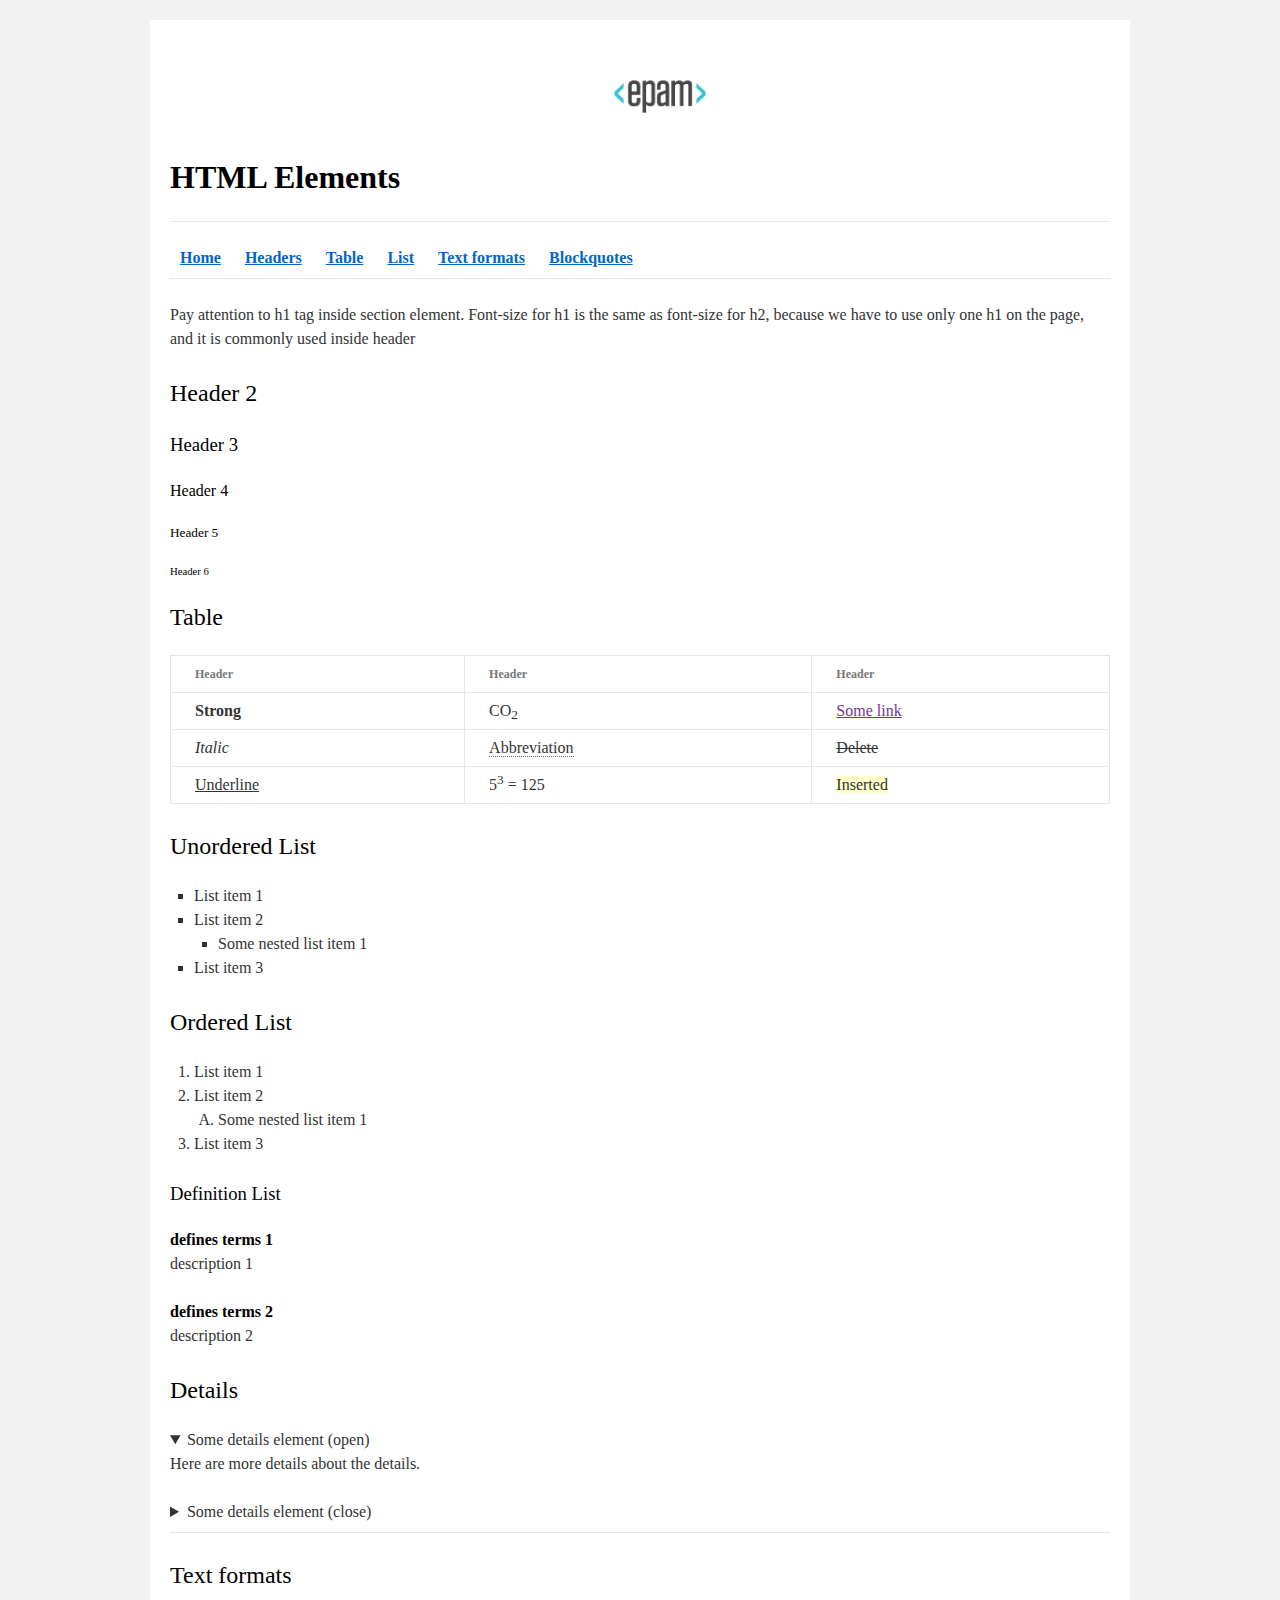
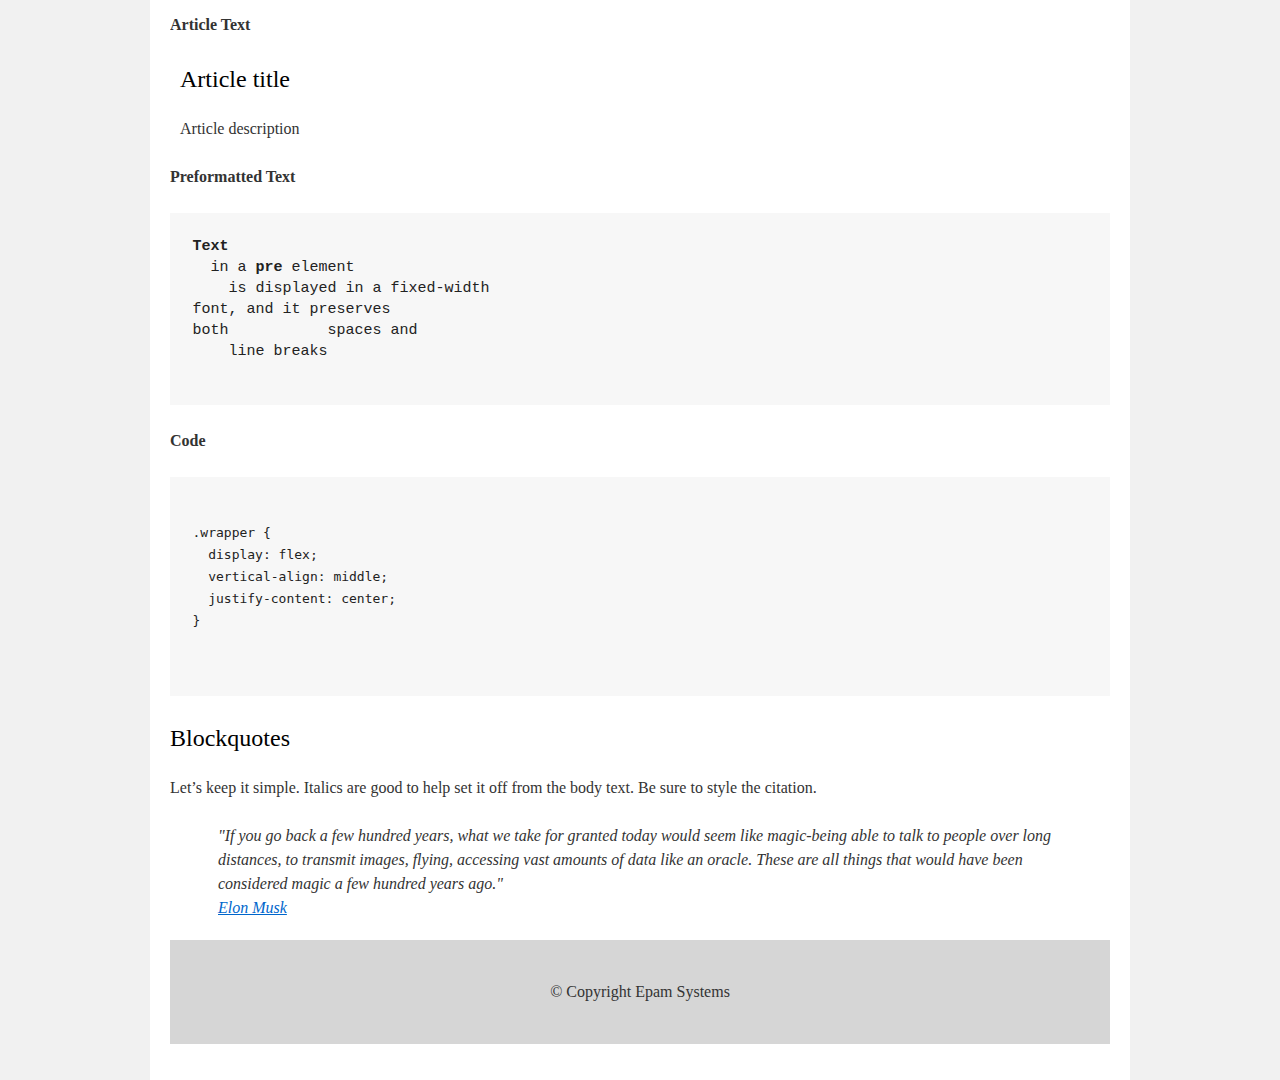
<file: FE_9_1_homework_html-basics/homework/index.html>
<!DOCTYPE html>
<html lang="en">
<head>
    <meta charset="utf-8">
    <title>HTML Basics</title>
    <link rel="stylesheet" href="style.css">
</head>
<body>
<div id="wrapper">
    <div id="main">
        <div id="container">
            <div id="content" role="main">
                <div class="logo"><a href="https://www.training.epam.ua/"><img src="logo.png" alt="logo"></a></div>
                <h1><b>HTML Elements</b></h1>
                <hr>
                <nav class="menu row">
                    <a href="#"><b>Home</b></a>
                    <a href="#"><b>Headers</b></a>
                    <a href="#"><b>Table</b></a>
                    <a href="#"><b>List</b></a>
                    <a href="#"><b>Text formats</b></a>
                    <a href="#"><b>Blockquotes</b></a>
                </nav>
                <hr>
                <p>Pay attention to h1 tag inside section element. Font-size for h1 is the same as font-size for h2,
                    because we have to use only one h1 on the page, and it is commonly used inside header</p>
                <h2>Header 2</h2>
                <h3>Header 3</h3>
                <h4>Header 4</h4>
                <h5>Header 5</h5>
                <h6>Header 6</h6>
                <section class="tables">
                    <h2>Table</h2>
                    <table>
                        <tr>
                            <th>Header</th>
                            <th>Header</th>
                            <th>Header</th>
                        </tr>
                        <tr>
                            <td><strong>Strong</strong></td>
                            <td>CO<sub>2</sub></td>
                            <td><a href="">Some link</a></td>
                        </tr>
                        <tr>
                            <td><i>Italic</i></td>
                            <td><abbr>Abbreviation</abbr></td>
                            <td><s>Delete</s></td>
                        </tr>
                        <tr>
                            <td><u>Underline</u></td>
                            <td>5<sup>3</sup> = 125</td>
                            <td>
                                <ins>Inserted</ins>
                            </td>
                        </tr>
                    </table>
                </section>
                <section class="lists">
                    <h2>Unordered List</h2>

                    <ul>
                        <li>List item 1</li>
                        <li>List item 2
                            <ul>
                                <li>Some nested list item 1</li>
                            </ul>
                        </li>
                        <li>List item 3</li>
                    </ul>


                    <h2>Ordered List</h2>
                    <ol>
                        <li>List item 1</li>
                        <li>List item 2
                            <ol>
                                <li>Some nested list item 1</li>
                            </ol>
                        </li>
                        <li>List item 3</li>
                    </ol>
                    <h3>Definition List</h3>
                    <dl>
                        <dt>defines terms 1</dt>
                        <dd>description 1</dd>
                        <dt>defines terms 2</dt>
                        <dd>description 2</dd>
                    </dl>
                </section>
                <section class="details">
                    <h2>Details</h2>
                    <details open="open">
                        <summary>Some details element (open)</summary>
                        Here are more details about the details.
                    </details>
                    <br>
                    <details>
                        <summary>Some details element (close)</summary>
                        Here are more details about the details.
                    </details>
                    <hr>
                </section>
                <section class="test-formats">
                    <h2>Text formats</h2>
                    <p><b>Article Text</b></p>
                    <article>
                        <header><h2>Article title</h2></header>
                        <p>Article description</p>
                    </article>
                    <p><b>Preformatted Text</b></p>
                    <pre>
<b>Text</b>
  in a <b>pre</b> element
    is displayed in a fixed-width
font, and it preserves
both           spaces and
    line breaks
                </pre>
                    <p><b>Code</b></p>
                    <pre>
                            <code>
.wrapper {
  display: flex;
  vertical-align: middle;
  justify-content: center;
}</code>

                </pre>

                </section>
                <section class="blockquotes">
                    <h2>Blockquotes</h2>
                    <p>Let’s keep it simple. Italics are good to help set it off from the body text. Be sure to style
                        the citation.</p>
                    <blockquote>
                        "If you go back a few hundred years, what we take for granted today would seem like magic-being
                        able to talk to people over long distances, to transmit images, flying, accessing vast amounts
                        of data like an oracle. These are all things that would have been considered magic a few hundred
                        years ago." <br>
                        <a href="#">Elon Musk</a>
                    </blockquote>
                </section>
                <footer>
                    <span>© Copyright Epam Systems</span>
                </footer>
            </div>
        </div>
    </div>
</div>
</body>

</html>
</file>
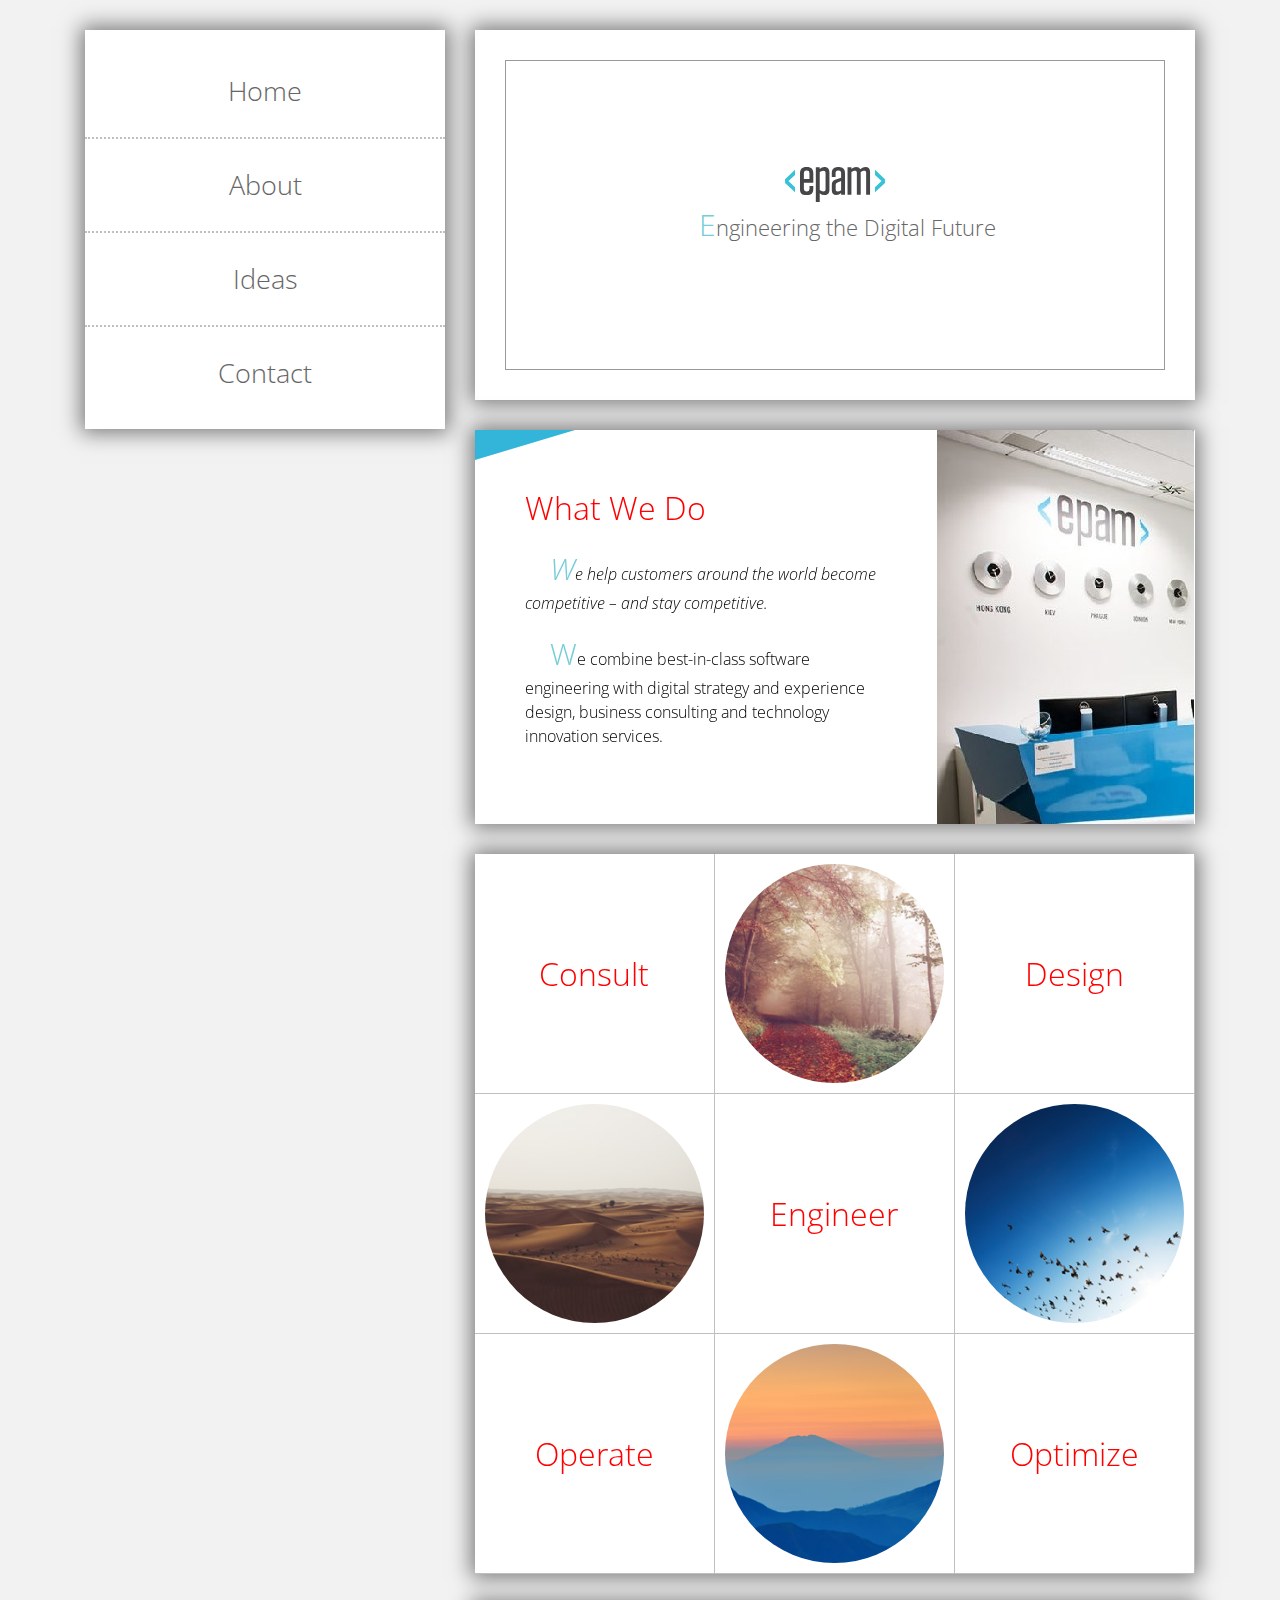
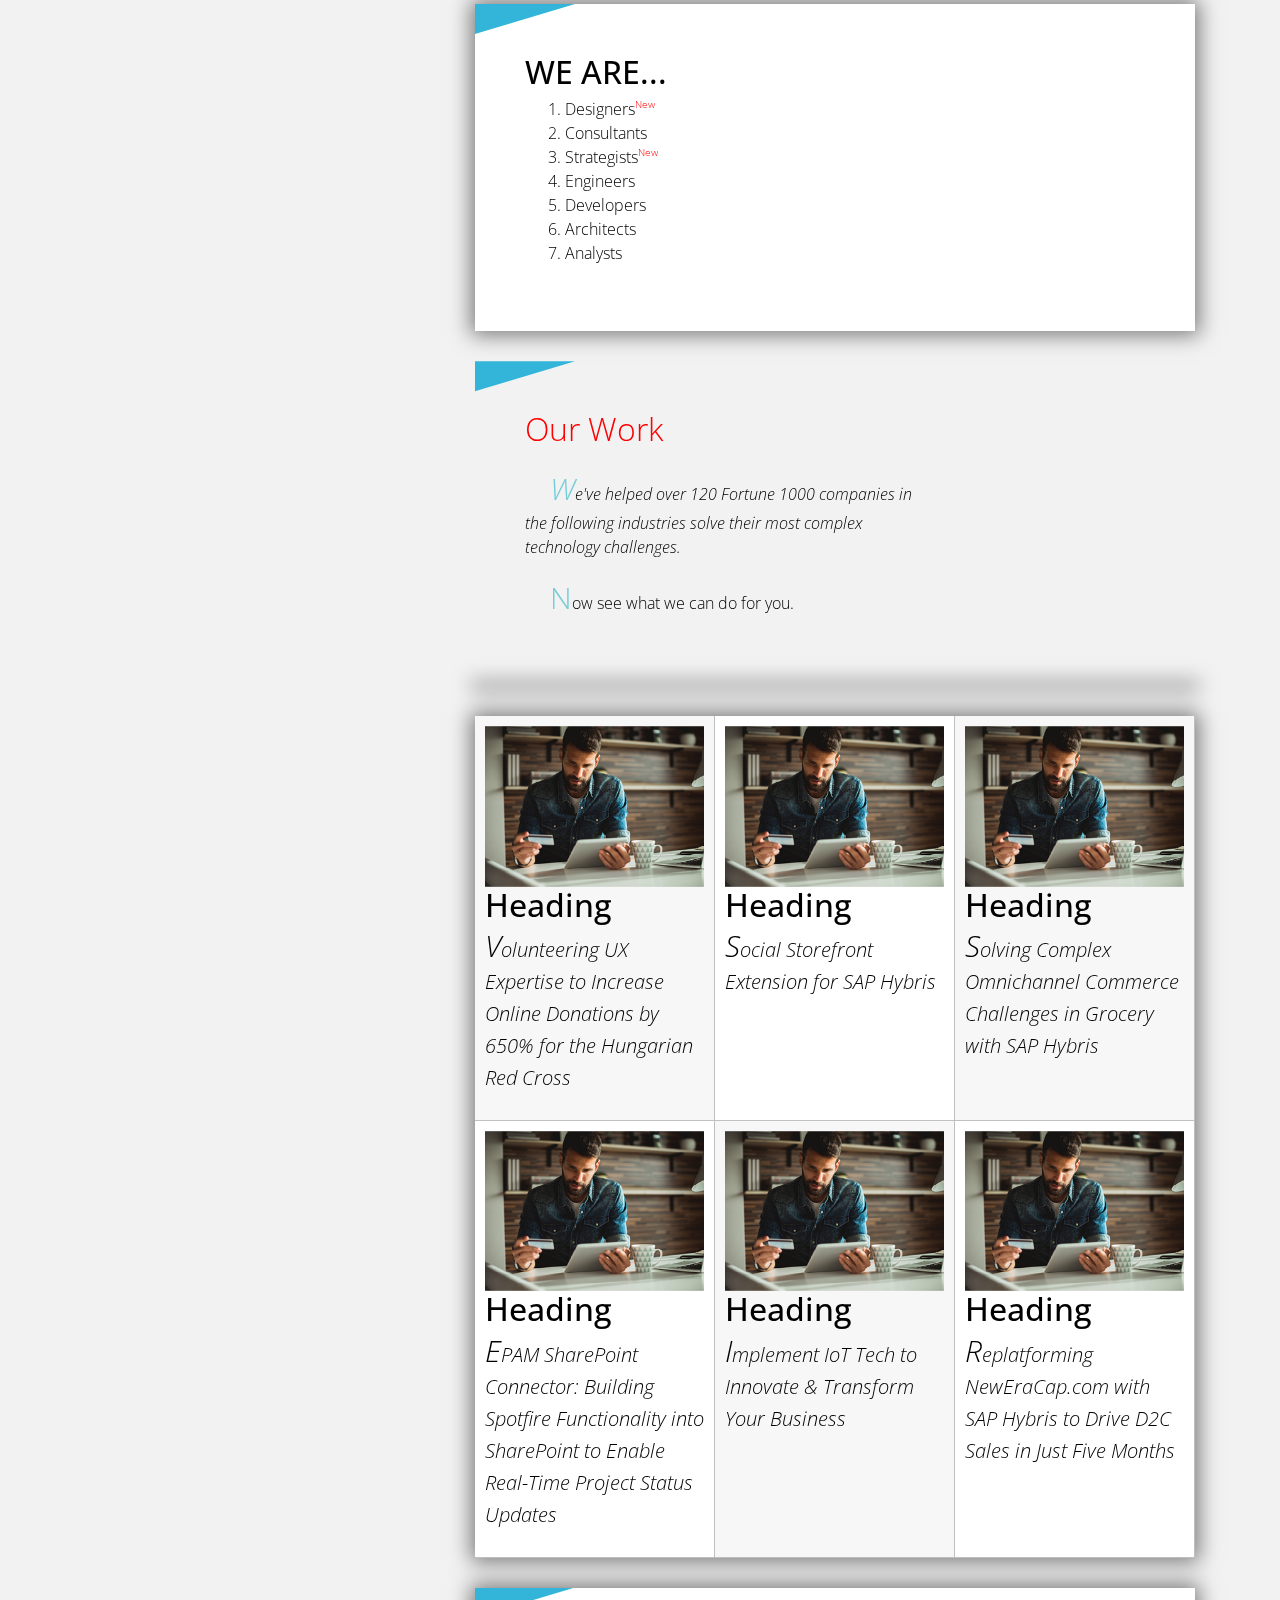
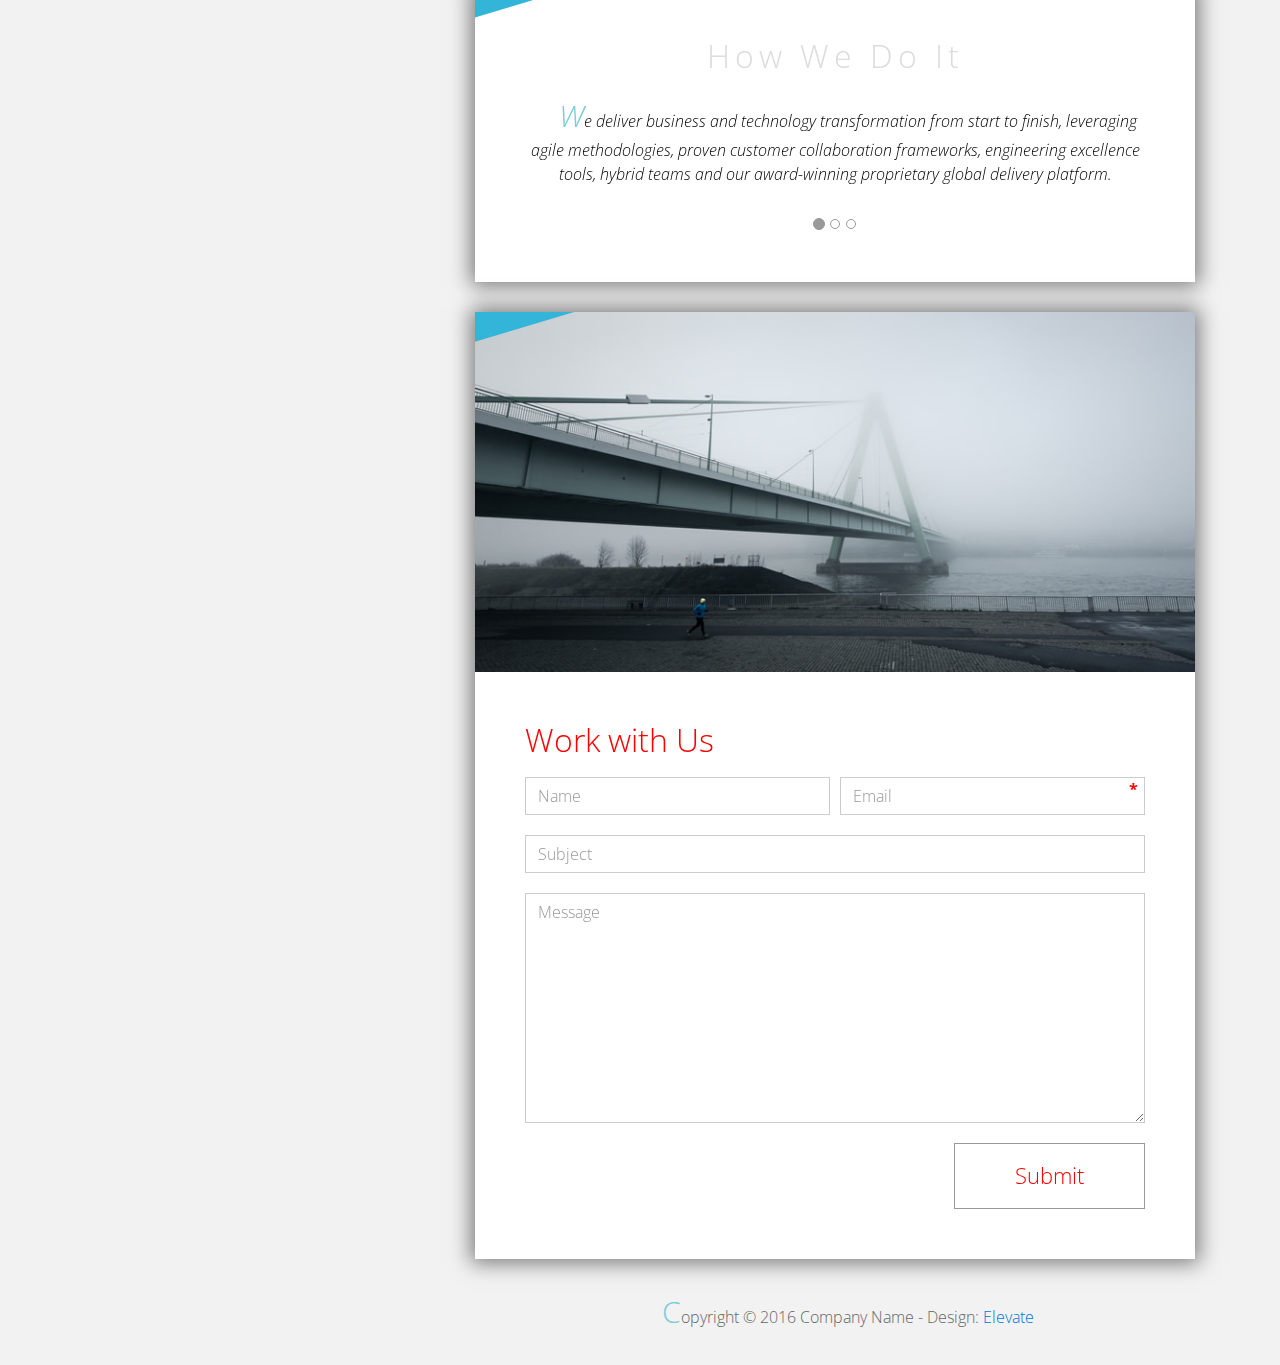
<file: FE_9_2_homework_css-basics/homework/index.html>
<!DOCTYPE html>
<html lang="en">
<head>
  <meta charset="utf-8">
  <meta http-equiv="X-UA-Compatible" content="IE=edge">
  <meta name="viewport" content="width=device-width, initial-scale=1">

  <title>CSS Basic HW</title>
  <!-- load stylesheets -->
  <link rel="stylesheet" href="http://fonts.googleapis.com/css?family=Open+Sans:300,400">
  <!-- Google web font "Open Sans" -->
  <link rel="stylesheet" href="css/bootstrap.min.css">
  <!-- Bootstrap style -->
  <link rel="stylesheet" href="css/general.css">
  <link rel="stylesheet" href="css/style.css">
  <!-- Templatemo style -->
</head>

<body>
<div class="container">

  <div class="tm-sidebar">
    <nav class="tm-main-nav">
      <ul>
        <li class="tm-nav-item"><a href="#home" class="tm-nav-item-link">Home</a></li>
        <li class="tm-nav-item"><a href="#about" class="tm-nav-item-link">About</a></li>
        <li class="tm-nav-item"><a href="#ideas" class="tm-nav-item-link">Ideas</a></li>
        <li class="tm-nav-item"><a href="#contact" class="tm-nav-item-link">Contact</a></li>
      </ul>
    </nav>
  </div>

  <div class="tm-main-content">

    <div id="home" class="tm-content-box margin-b-10">
      <div class="tm-banner">
        <div class="tm-banner-inner">
          <img src="img/EPAM_logo.svg" width="100" alt="">
          <p class="tm-banner-text">Engineering the Digital Future</p>
        </div>
      </div>
    </div>

    <section>
      <div class="tm-content-box flex-2-col">

        <div class="pad flex-item tm-team-description-container">
          <h2 class="tm-section-title">What We Do</h2>
          <p class="tm-section-description">We help customers around the world become competitive – and stay competitive.</p>
          <p class="tm-section-description"> We combine best-in-class software engineering with digital strategy and experience design, business consulting and technology innovation services.</p>
        </div>
        <div class="flex-item">
          <img src="img/image.jpg" alt="">
        </div>
        

      </div>
      <div id="about" class="tm-content-box">

        <ul class="boxes gallery-container">
          <li class="box box-bg">
            <h2 class="tm-section-title tm-section-title-box tm-box-bg-title">Consult</h2>
          </li>
          <li class="box">
            <a href="img/idea-large-01.jpg"><img src="img/idea-01.jpg" alt="Image"
                                                 class="img-fluid thumbnail"></a>
          </li>
          <li class="box box-bg">
            <h2 class="tm-section-title tm-section-title-box tm-box-bg-title">Design</h2>
          </li>
          <li class="box">
            <a href="img/idea-large-02.jpg"><img src="img/idea-02.jpg" alt="Image"
                                                 class="img-fluid thumbnail"></a>
          </li>
          <li class="box box-bg">
            <h2 class="tm-section-title tm-section-title-box tm-box-bg-title">Engineer</h2>
          </li>
          <li class="box">
            <a href="img/idea-large-03.jpg"><img src="img/idea-03.jpg" alt="Image"
                                                 class="img-fluid thumbnail"></a>
          </li>
          <li class="box box-bg">
            <h2 class="tm-section-title tm-section-title-box tm-box-bg-title">Operate</h2>
          </li>
          <li class="box">
            <a href="img/idea-large-04.jpg"><img src="img/idea-04.jpg" alt="Image"
                                                 class="img-fluid thumbnail"></a>
          </li>
          <li class="box box-bg">
            <h2 class="tm-section-title tm-section-title-box tm-box-bg-title">Optimize</h2>
          </li>
        </ul>

      </div>

    </section>

    <!-- slider -->
    <section class="heading tm-content-box">
      <div class="pad">
        <h2> WE ARE...</h2>
        <ol>
          <li><a href="index.html" class="text">Designers</a></li>
          <li><a href="index.html">Consultants</a></li>
          <li><a href="#" class="text">Strategists</a></li>
          <li><a href="#">Engineers</a></li>
          <li><a href="#">Developers</a></li>
          <li><a href="#">Architects</a></li>
          <li><a href="#">Analysts</a></li>
        </ol>
      </div>
    </section>

    <section class="blocks">
       <div class="pad flex-item tm-team-description-container">
          <h2 class="tm-section-title">Our Work</h2>
          <p class="tm-section-description">We've helped over 120 Fortune 1000 companies in the following industries solve their most complex technology challenges. </p>
          <p class="tm-section-description"> Now see what we can do for you.</p>
        </div>
      <div class="tm-content-box flex-2-col">
      </div>
      <div  class="tm-content-box">
        <ul class="boxes gallery-container">
          <li class="box">
            <img src="img/image-1.jpg" alt="Image" class="img-fluid">
            <div>
              <h2>Heading</h2>
              <p>Volunteering UX Expertise to Increase Online Donations by 650% for the Hungarian Red Cross</p>
            </div>
          </li>
          <li class="box">
            <img src="img/image-1.jpg" alt="Image" class="img-fluid">
            <div>
              <h2>Heading</h2>
              <p>Social Storefront Extension for SAP Hybris</p>
            </div>
          </li>
          <li class="box">
            <img src="img/image-1.jpg" alt="Image" class="img-fluid">
            <div>
              <h2>Heading</h2>
              <p>Solving Complex Omnichannel Commerce Challenges in Grocery with SAP Hybris</p>
            </div>
          </li>
          <li class="box">
            <img src="img/image-1.jpg" alt="Image" class="img-fluid">
            <div>
              <h2>Heading</h2>
              <p>EPAM SharePoint Connector: Building Spotfire Functionality into SharePoint to Enable Real-Time Project Status Updates</p>
            </div>
          </li>
          <li class="box">
            <img src="img/image-1.jpg" alt="Image" class="img-fluid">
            <div>
              <h2>Heading</h2>
              <p>Implement IoT Tech to Innovate &amp; Transform Your Business</p>
            </div>
          </li>
          <li class="box">
            <img src="img/image-1.jpg" alt="Image" class="img-fluid">
            <div>
              <h2>Heading</h2>
              <p>Replatforming NewEraCap.com with SAP Hybris to Drive D2C Sales in Just Five Months</p>
            </div>
          </li>
        </ul>

      </div>
    </section>

    <section id="ideas">
      <div id="tmCarousel" class="carousel slide tm-content-box" data-ride="carousel">

        <ol class="carousel-indicators">
          <li data-target="#tmCarousel" data-slide-to="0" class="active"></li>
          <li data-target="#tmCarousel" data-slide-to="1" class=""></li>
          <li data-target="#tmCarousel" data-slide-to="2" class=""></li>
        </ol>

        <div class="carousel-inner" role="listbox">

          <div class="carousel-item active">
            <div class="carousel-content">
              <div class="flex-item">
                <h2 class="tm-section-title">How We Do It</h2>
                <p class="tm-section-description carousel-description">We deliver business and technology transformation from start to finish, leveraging agile methodologies, proven customer collaboration frameworks, engineering excellence tools, hybrid teams and our award-winning proprietary global delivery platform.</p>
              </div>
            </div>
          </div>

          <div class="carousel-item">
            <div class="carousel-content">
              <div class="flex-item">
                <h2 class="tm-section-title">Our Clients</h2>
                <p class="tm-section-description carousel-description">Lorem ipsum dolor sit amet,
                  consectetur adipiscing elit. Quisque vel nisi pharetra nibh varius pharetra ac
                  sagittis nisi. Etiam pharetra vestibulum hendrerit. Pellentesque interdum metus
                  sed massa rutrum.</p>
              </div>
            </div>
          </div>

          <div class="carousel-item">
            <div class="carousel-content">
              <div class="flex-item">
                <h2 class="tm-section-title">Our Projects</h2>
                <p class="tm-section-description carousel-description">Donec ex libero, fringilla
                  vitae purus sit amet, rhoncus pharetra lorem. Pellentesque id sem id lacus
                  ultricies vehicula. Aliquam rutrum mi non. Pellentesque interdum metus sed massa
                  rutrum.</p>
              </div>
            </div>
          </div>

        </div>

      </div>
    </section>

    <section class="tm-content-box">
      <img src="img/contact.jpg" alt="Contact image" class="img-fluid">

      <div id="contact" class="pad">
        <h2 class="tm-section-title">Work with Us</h2>
        <form action="#contact" method="get" class="contact-form">

          <div class="form-group col-xs-12 col-sm-12 col-md-6 col-lg-6 form-group-2-col-left">
            <input type="text" id="contact_name" name="contact_name" class="form-control"
                   placeholder="Name" required/>
          </div>
          <div class="form-group col-xs-12 col-sm-12 col-md-6 col-lg-6 form-group-2-col-right mandatory-field">
            <input type="email" id="contact_email" name="contact_email" class="form-control"
                   placeholder="Email" required/>
          </div>
          <div class="form-group">
            <input type="text" id="contact_subject" name="contact_subject" class="form-control"
                   placeholder="Subject" required/>
          </div>
          <div class="form-group">
            <textarea id="contact_message" name="contact_message" class="form-control" rows="9"
                      placeholder="Message" required></textarea>
          </div>

          <button type="submit" class="btn btn-primary submit-btn">Submit</button>

        </form>
      </div>
    </section>

    <footer class="tm-footer">
      <p class="text-xs-center">Copyright &copy; 2016 Company Name

        - Design: <a rel="nofollow" href="http://www.templatemo.com/tm-481-elevate"
                     target="_parent">Elevate</a></p>
    </footer>

  </div>

</div>

</body>
</html>
</file>
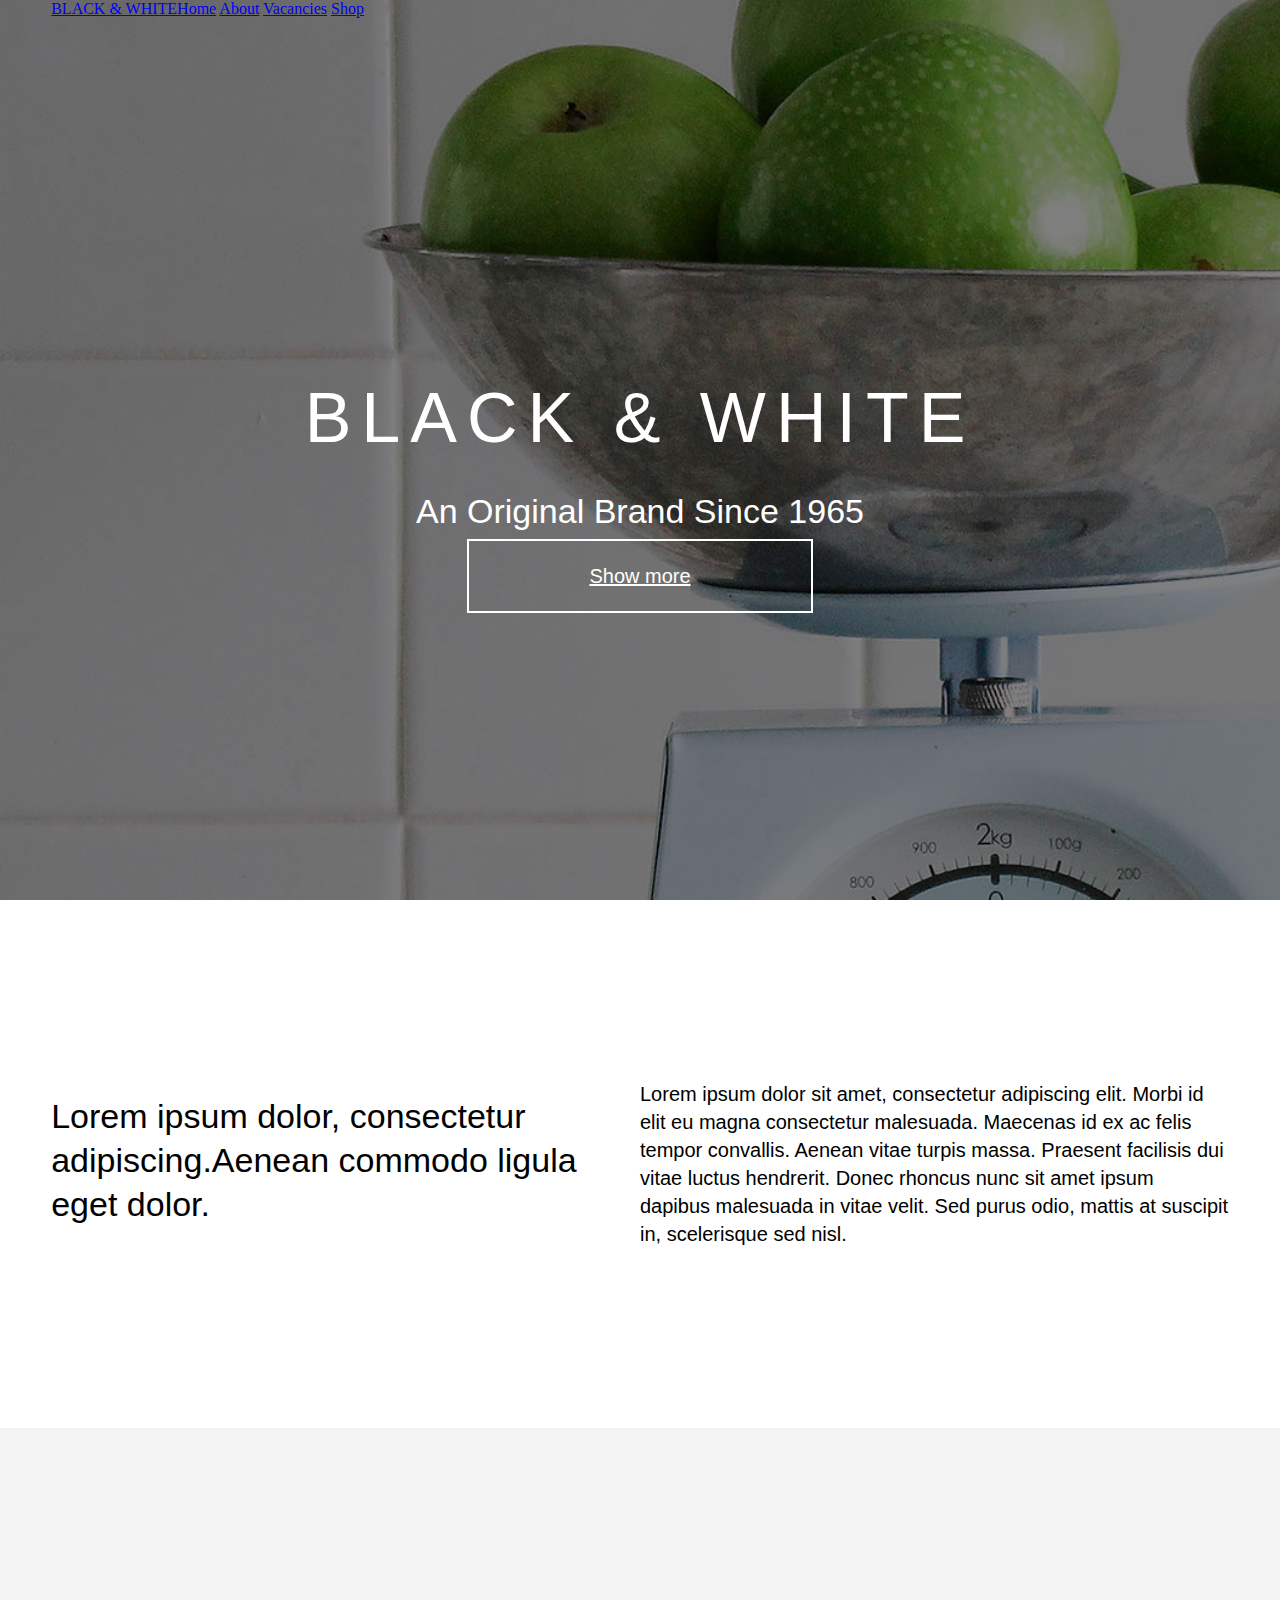
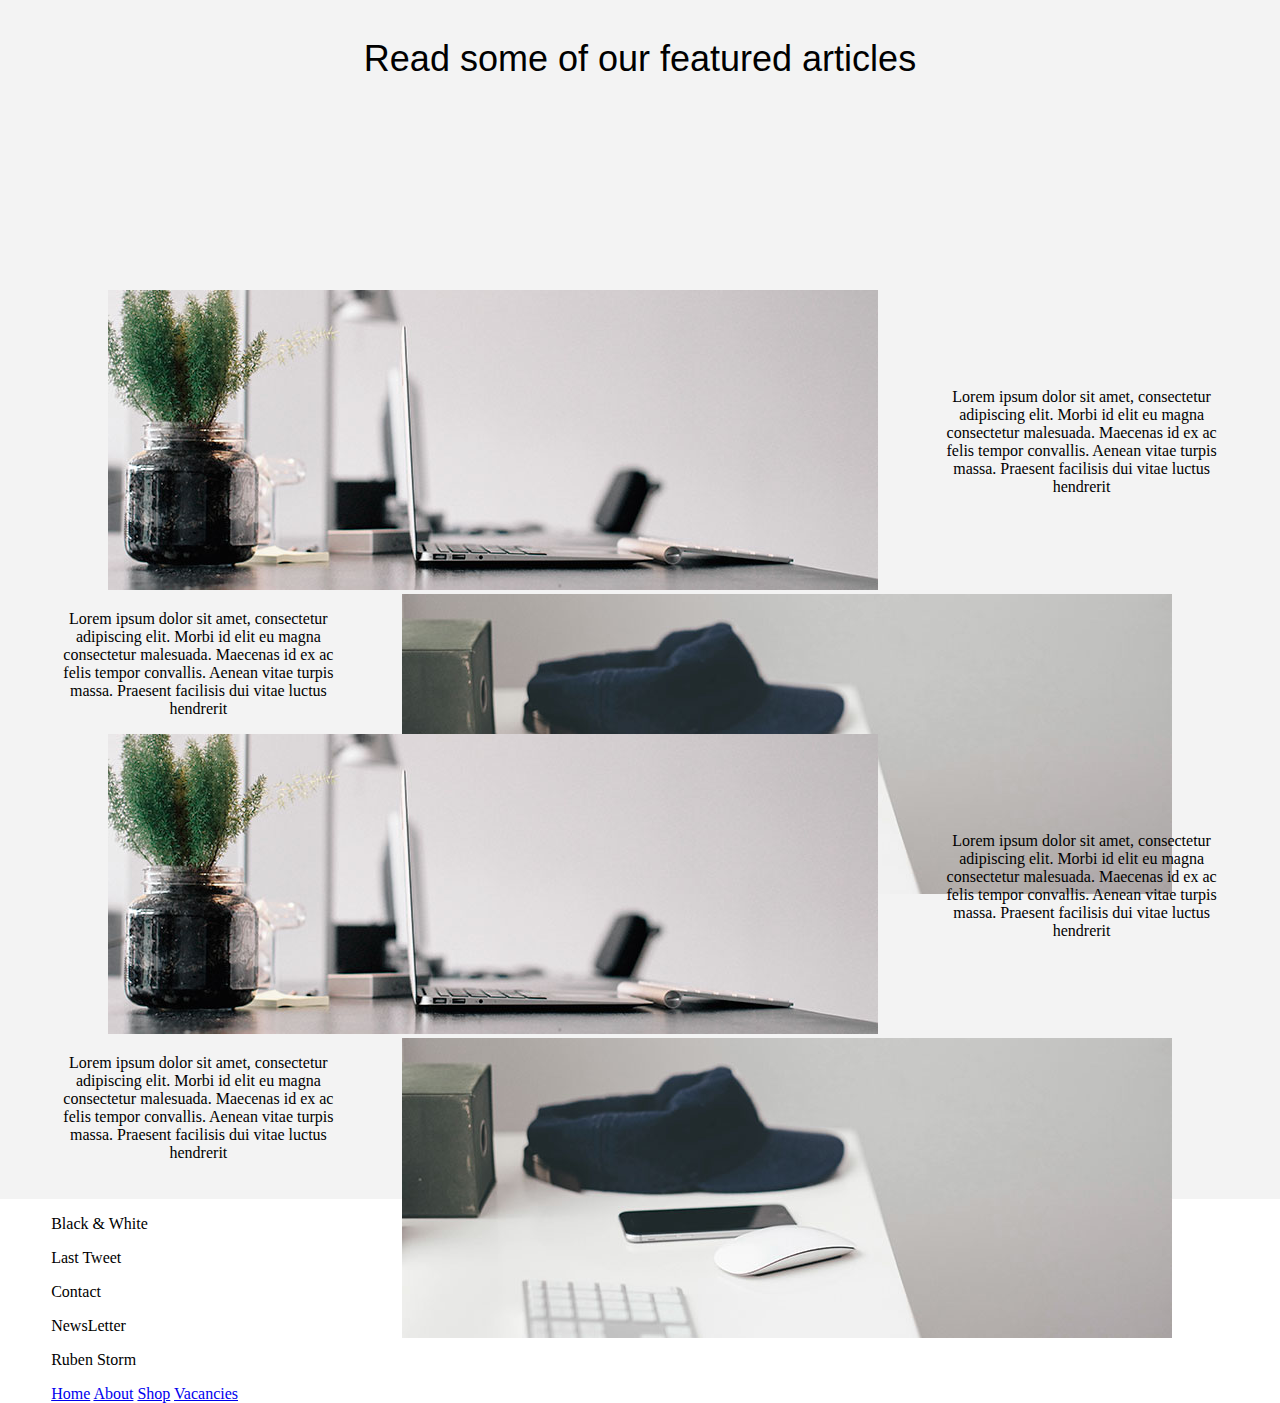
<file: FE_9_4_homework_css-layouts/homework/index.html>
<!DOCTYPE html>
<html lang="en">
<head>
    <meta charset="UTF-8">
    <meta name="viewport" content="width=device-width, initial-scale=1.0">
    <meta http-equiv="X-UA-Compatible" content="ie=edge">
    <title>CSS Layouts</title>
    <link rel="stylesheet" type="text/css" href="css/style.css">
</head>
<body>
<section class="main-photo-block">
    <div class="container">
        <header>
            <div class="logo">
                <a role="button" href="#" target="_self">Black & White</a>
            </div>
            <nav>
                <a role="button" href="#" target="_self">Home</a>
                <a role="button" href="#" target="_self">About</a>
                <a role="button" href="#" target="_self">Vacancies</a>
                <a role="button" href="#" target="_self">Shop</a>
            </nav>
        </header>
        <div class="main-short-info">
            <h1>Black & White</h1>
            <p CLASS="short-descr">An Original Brand Since 1965</p>
            <a href="#" class="more-btn">Show more</a>
        </div>
    </div>
</section>
<section class="info">
    <div class="container some-info">
        <div class="">
            <p class="some-descr">Lorem ipsum dolor, consectetur adipiscing.Aenean commodo ligula eget dolor.</p>
        </div>
        <div>
            <p class="some-little-descr">Lorem ipsum dolor sit amet, consectetur adipiscing elit. Morbi id elit eu magna consectetur malesuada.
                Maecenas id ex ac felis tempor convallis. Aenean vitae turpis massa. Praesent facilisis dui vitae luctus
                hendrerit. Donec rhoncus nunc sit amet ipsum dapibus malesuada in vitae velit. Sed purus odio, mattis at
                suscipit in, scelerisque sed nisl.</p>
        </div>
    </div>
</section>
<section class="articles">
    <div class="container">
        <h3>Read some of our featured articles</h3>
        <div class="row single-article">
            <div class="article-photo">
                <img src="img/sample.jpg">
            </div>
            <div class="article-text">
                <p>Lorem ipsum dolor sit amet, consectetur adipiscing elit. Morbi id elit eu magna consectetur
                    malesuada.
                    Maecenas id ex ac felis tempor convallis. Aenean vitae turpis massa. Praesent facilisis dui vitae
                    luctus
                    hendrerit
                </p>
            </div>
        </div>
        <div class="row single-article">
            <div class="article-photo">
                <img src="img/sample3.jpg">
            </div>
            <div class="article-text">
                <p>Lorem ipsum dolor sit amet, consectetur adipiscing elit. Morbi id elit eu magna consectetur
                    malesuada.
                    Maecenas id ex ac felis tempor convallis. Aenean vitae turpis massa. Praesent facilisis dui vitae
                    luctus
                    hendrerit
                </p>
            </div>
        </div>
        <div class="row single-article">
            <div class="article-photo">
                <img src="img/sample.jpg">
            </div>
            <div class="article-text">
                <p>Lorem ipsum dolor sit amet, consectetur adipiscing elit. Morbi id elit eu magna consectetur
                    malesuada.
                    Maecenas id ex ac felis tempor convallis. Aenean vitae turpis massa. Praesent facilisis dui vitae
                    luctus
                    hendrerit
                </p>
            </div>
        </div>
        <div class="row single-article">
            <div class="article-photo">
                <img src="img/sample3.jpg">
            </div>
            <div class="article-text">
                <p>Lorem ipsum dolor sit amet, consectetur adipiscing elit. Morbi id elit eu magna consectetur
                    malesuada.
                    Maecenas id ex ac felis tempor convallis. Aenean vitae turpis massa. Praesent facilisis dui vitae
                    luctus
                    hendrerit
                </p>
            </div>
        </div>
        <form class="subscribe">
            <span>Subscribe to our newsletter</span>
            <input type="email" placeholder="Enter your e-mail address">
            <button type="submit">Subscribe</button>
        </form>
    </div>
</section>
<footer>
    <div class="container">
        <div class="top-footer">
            <div class="footer-block">
                <p class="footer-tittle">Black & White</p>
                <p class="footer-descr"></p>
            </div>
            <div class="footer-block">
                <p class="footer-tittle">Last Tweet</p>
                <p class="footer-descr"></p>
            </div>
            <div class="footer-block">
                <p class="footer-tittle">Contact</p>
                <p class="footer-descr"></p>
            </div>
            <div class="footer-block">
                <p class="footer-tittle">NewsLetter</p>
                <p class="footer-descr"></p>
            </div>


        </div>
        <div class="bottom-footer">
            <div class="right-block">
                <p>Ruben Storm</p>
            </div>
            <div class="left-block">
                <a href="#">Home</a>
                <a href="#">About</a>
                <a href="#">Shop</a>
                <a href="#">Vacancies</a>
            </div>
        </div>
    </div>
</footer>
</body>
</html>
</file>
<file: FE_9_1_homework_html-basics/homework/style.css>
html, body, div, span, applet, object, iframe,
h1, h2, h3, h4, h5, h6, p, blockquote, pre,
a, abbr, acronym, address, big, cite, code,
del, dfn, em, font, img, ins, kbd, q, s, samp,
small, strike, strong, sub, sup, tt, var,
b, u, i, center,
dl, dt, dd, ol, ul, li,
fieldset, form, label, legend,
table, caption, tbody, tfoot, thead, tr, th, td {
    background: transparent;
    border: 0;
    margin: 0;
    padding: 0;
    vertical-align: baseline;
}

body {
    line-height: 1;
}

h1, h2, h3, h4, h5, h6 {
    clear: both;
    font-weight: normal;
}

ol, ul {
    list-style: none;
}

blockquote {
    quotes: none;
}

blockquote:before, blockquote:after {
    content: '';
    content: none;
}

del {
    text-decoration: line-through;
}

table {
    border-collapse: collapse;
    border-spacing: 0;
}

a img {
    border: none;
}

#container {
    float: left;
    margin: 0 -240px 0 0;
    width: 100%;
}

#primary,
#secondary {
    float: right;
    overflow: hidden;
    width: 220px;
}

#secondary {
    clear: right;
}

#footer {
    clear: both;
    width: 100%;
}

.one-column #content {
    margin: 0 auto;
    width: 640px;
}

.single-attachment #content {
    margin: 0 auto;
    width: 900px;
}

body,
input,
textarea,
.page-title span,
.pingback a.url {
    font-family: Georgia, "Bitstream Charter", serif;
}

h3#comments-title,
h3#reply-title,
#access .menu,
#access div.menu ul,
#cancel-comment-reply-link,
.form-allowed-tags,
#site-info,
#site-title,
#wp-calendar,
.comment-meta,
.comment-body tr th,
.comment-body thead th,
.entry-content label,
.entry-content tr th,
.entry-content thead th,
.entry-meta,
.entry-title,
.entry-utility,
#respond label,
.navigation,
.page-title,
.pingback p,
.reply,
.widget-title,
.wp-caption-text {
    font-family: "Helvetica Neue", Arial, Helvetica, "Nimbus Sans L", sans-serif;
}

input[type="submit"] {
    font-family: "Helvetica Neue", Arial, Helvetica, "Nimbus Sans L", sans-serif;
}

pre {
    font-family: "Courier 10 Pitch", Courier, monospace;
}

code {
    font-family: Monaco, Consolas, "Andale Mono", "DejaVu Sans Mono", monospace;
}

#access .menu-header,
div.menu,
#colophon,
#branding,
#main,
#wrapper {
    margin: 0 auto;
    width: 940px;
}

#wrapper {
    background: #fff;
    margin-top: 20px;
    padding: 0 20px;
}

#footer-widget-area {
    overflow: hidden;
}

#footer-widget-area .widget-area {
    float: left;
    margin-right: 20px;
    width: 220px;
}

#footer-widget-area #fourth {
    margin-right: 0;
}

#site-info {
    float: left;
    font-size: 14px;
    font-weight: bold;
    width: 700px;
}

#site-generator {
    float: right;
    width: 220px;
}

body {
    background: #f1f1f1;
}

body,
input,
textarea {
    color: #666;
    font-size: 12px;
    line-height: 18px;
}

hr {
    background-color: #e7e7e7;
    border: 0;
    clear: both;
    height: 1px;
    margin-bottom: 18px;
}

p {
    margin-bottom: 18px;
}

ul {
    list-style: square;
    margin: 0 0 18px 1.5em;
}

ol {
    list-style: decimal;
    margin: 0 0 18px 1.5em;
}

ol ol {
    list-style: upper-alpha;
}

ol ol ol {
    list-style: lower-roman;
}

ol ol ol ol {
    list-style: lower-alpha;
}

ul ul,
ol ol,
ul ol,
ol ul {
    margin-bottom: 0;
}

dl {
    margin: 0 0 24px 0;
}

dt {
    font-weight: bold;
}

dd {
    margin-bottom: 18px;
}

strong {
    font-weight: bold;
}

cite,
em,
i {
    font-style: italic;
}

big {
    font-size: 131.25%;
}

ins {
    background: #ffc;
    text-decoration: none;
}

blockquote {
    font-style: italic;
    padding: 0 3em;
}

blockquote cite,
blockquote em,
blockquote i {
    font-style: normal;
}

pre {
    background: #f7f7f7;
    color: #222;
    line-height: 18px;
    margin-bottom: 18px;
    overflow: auto;
    padding: 1.5em;
}

abbr,
acronym {
    border-bottom: 1px dotted #666;
    cursor: help;
}

sup,
sub {
    height: 0;
    line-height: 1;
    position: relative;
    vertical-align: baseline;
}

sup {
    bottom: 1ex;
}

sub {
    top: .5ex;
}

small {
    font-size: smaller;
}

input[type="text"],
input[type="password"],
input[type="email"],
input[type="url"],
input[type="number"],
textarea {
    background: #f9f9f9;
    border: 1px solid #ccc;
    box-shadow: inset 1px 1px 1px rgba(0, 0, 0, 0.1);
    -moz-box-shadow: inset 1px 1px 1px rgba(0, 0, 0, 0.1);
    -webkit-box-shadow: inset 1px 1px 1px rgba(0, 0, 0, 0.1);
    padding: 2px;
}

a:link {
    color: #0066cc;
}

a:visited {
    color: #743399;
}

a:active,
a:hover {
    color: #ff4b33;
}

.screen-reader-text {
    clip: rect(1px, 1px, 1px, 1px);
    overflow: hidden;
    position: absolute !important;
    height: 1px;
    width: 1px;
}

#header {
    padding: 30px 0 0 0;
}

#site-title {
    float: left;
    font-size: 30px;
    line-height: 36px;
    margin: 0 0 18px 0;
    width: 700px;
}

#site-title a {
    color: #000;
    font-weight: bold;
    text-decoration: none;
}

#site-description {
    color: #000;
    clear: right;
    float: right;
    font-style: italic;
    margin: 15px 0 18px 0;
    opacity: .65;
    width: 220px;
}

#branding img {
    border-top: 4px solid #000;
    border-bottom: 1px solid #000;
    display: block;
    float: left;
}

#access {
    background: #000;
    display: block;
    float: left;
    margin: 0 auto;
    width: 940px;
}

#access .menu-header,
div.menu {
    font-size: 13px;
    margin-left: 12px;
    width: 928px;
}

#access .menu-header ul,
div.menu ul {
    list-style: none;
    margin: 0;
}

#access .menu-header li,
div.menu li {
    float: left;
    position: relative;
}

#access a {
    color: #aaa;
    display: block;
    line-height: 38px;
    padding: 0 10px;
    text-decoration: none;
}

#access ul ul {
    box-shadow: 0px 3px 3px rgba(0, 0, 0, 0.2);
    -moz-box-shadow: 0px 3px 3px rgba(0, 0, 0, 0.2);
    -webkit-box-shadow: 0px 3px 3px rgba(0, 0, 0, 0.2);
    display: none;
    position: absolute;
    top: 38px;
    left: 0;
    float: left;
    width: 180px;
    z-index: 99999;
}

#access ul ul li {
    min-width: 180px;
}

#access ul ul ul {
    left: 100%;
    top: 0;
}

#access ul ul a {
    background: #333;
    line-height: 1em;
    padding: 10px;
    width: 160px;
    height: auto;
}

#access li:hover > a,
#access ul ul:hover > a {
    background: #333;
    color: #fff;
}

#access ul li:hover > ul {
    display: block;
}

#access ul li.current_page_item > a,
#access ul li.current_page_ancestor > a,
#access ul li.current-menu-ancestor > a,
#access ul li.current-menu-item > a,
#access ul li.current-menu-parent > a {
    color: #fff;
}

* html #access ul li.current_page_item a,
* html #access ul li.current_page_ancestor a,
* html #access ul li.current-menu-ancestor a,
* html #access ul li.current-menu-item a,
* html #access ul li.current-menu-parent a,
* html #access ul li a:hover {
    color: #fff;
}

#main {
    clear: both;
    overflow: hidden;
    padding: 40px 0 0 0;
}

#content {
    margin-bottom: 36px;
}

#content,
#content input,
#content textarea {
    color: #333;
    font-size: 16px;
    line-height: 24px;
}

#content p,
#content ul,
#content ol,
#content dd,
#content pre,
#content hr {
    margin-bottom: 24px;
}

#content ul ul,
#content ol ol,
#content ul ol,
#content ol ul {
    margin-bottom: 0;
}

#content pre,
#content kbd,
#content tt,
#content var {
    font-size: 15px;
    line-height: 21px;
}

#content code {
    font-size: 13px;
}

#content dt,
#content th {
    color: #000;
}

#content h1,
#content h2,
#content h3,
#content h4,
#content h5,
#content h6 {
    color: #000;
    line-height: 1.5em;
    margin: 0 0 20px 0;
}

#content table {
    border: 1px solid #e7e7e7;
    margin: 0 -1px 24px 0;
    text-align: left;
    width: 100%;
}

#content tr th,
#content thead th {
    color: #777;
    font-size: 12px;
    font-weight: bold;
    line-height: 18px;
    padding: 9px 24px;
    border-right: 1px solid #e7e7e7;
}

#content tr td {
    border-top: 1px solid #e7e7e7;
    padding: 6px 24px;
    border-right: 1px solid #e7e7e7;
}

#content tr.odd td {
    background: #f2f7fc;
}

.hentry {
    margin: 0 0 48px 0;
}

.home .sticky {
    background: #f2f7fc;
    border-top: 4px solid #000;
    margin-left: -20px;
    margin-right: -20px;
    padding: 18px 20px;
}

.single .hentry {
    margin: 0 0 36px 0;
}

.page-title {
    color: #000;
    font-size: 14px;
    font-weight: bold;
    margin: 0 0 36px 0;
}

.page-title span {
    color: #333;
    font-size: 16px;
    font-style: italic;
    font-weight: normal;
}

.page-title a:link,
.page-title a:visited {
    color: #777;
    text-decoration: none;
}

.page-title a:active,
.page-title a:hover {
    color: #ff4b33;
}

#content .entry-title {
    color: #000;
    font-size: 21px;
    font-weight: bold;
    line-height: 1.3em;
    margin-bottom: 0;
}

.entry-title a:link,
.entry-title a:visited {
    color: #000;
    text-decoration: none;
}

.entry-title a:active,
.entry-title a:hover {
    color: #ff4b33;
}

.entry-meta {
    color: #777;
    font-size: 12px;
}

.entry-meta abbr,
.entry-utility abbr {
    border: none;
}

.entry-meta abbr:hover,
.entry-utility abbr:hover {
    border-bottom: 1px dotted #666;
}

.single-author .by-author {
    position: absolute !important;
    clip: rect(1px 1px 1px 1px);
    clip: rect(1px, 1px, 1px, 1px);
}

.entry-content,
.entry-summary {
    clear: both;
    padding: 12px 0 0 0;
}

.entry-content .more-link {
    white-space: nowrap;
}

#content .entry-summary p:last-child {
    margin-bottom: 12px;
}

.entry-content fieldset {
    border: 1px solid #e7e7e7;
    margin: 0 0 24px 0;
    padding: 24px;
}

.entry-content fieldset legend {
    background: #fff;
    color: #000;
    font-weight: bold;
    padding: 0 24px;
}

.entry-content input {
    margin: 0 0 24px 0;
}

.entry-content input.file,
.entry-content input.button {
    margin-right: 24px;
}

.entry-content label {
    color: #777;
    font-size: 12px;
}

.entry-content select {
    margin: 0 0 24px 0;
}

.entry-content sup,
.entry-content sub {
    font-size: 10px;
}

.entry-content blockquote.left {
    float: left;
    margin-left: 0;
    margin-right: 24px;
    text-align: right;
    width: 33%;
}

.entry-content blockquote.right {
    float: right;
    margin-left: 24px;
    margin-right: 0;
    text-align: left;
    width: 33%;
}

.page-link {
    clear: both;
    color: #000;
    font-weight: bold;
    line-height: 48px;
    word-spacing: 0.5em;
}

.page-link a:link,
.page-link a:visited {
    background: #f1f1f1;
    color: #333;
    font-weight: normal;
    padding: 0.5em 0.75em;
    text-decoration: none;
}

.home .sticky .page-link a {
    background: #d9e8f7;
}

.page-link a:active,
.page-link a:hover {
    color: #ff4b33;
}

body.page .edit-link {
    clear: both;
    display: block;
}

#entry-author-info {
    background: #f2f7fc;
    border-top: 4px solid #000;
    clear: both;
    font-size: 14px;
    line-height: 20px;
    margin: 24px 0;
    overflow: hidden;
    padding: 18px 20px;
}

#entry-author-info #author-avatar {
    background: #fff;
    border: 1px solid #e7e7e7;
    float: left;
    height: 60px;
    margin: 0 -104px 0 0;
    padding: 11px;
}

#entry-author-info #author-description {
    float: left;
    margin: 0 0 0 104px;
}

#entry-author-info h2 {
    color: #000;
    font-size: 100%;
    font-weight: bold;
    margin-bottom: 0;
}

.entry-utility {
    clear: both;
    color: #777;
    font-size: 12px;
    line-height: 18px;
}

.entry-meta a,
.entry-utility a {
    color: #777;
}

.entry-meta a:hover,
.entry-utility a:hover {
    color: #ff4b33;
}

#content .video-player {
    padding: 0;
}

.format-standard .wp-video,
.format-standard .wp-audio-shortcode,
.format-audio .wp-audio-shortcode,
.format-standard .video-player {
    margin-bottom: 24px;
}

.home #content .format-aside p,
.home #content .category-asides p {
    font-size: 14px;
    line-height: 20px;
    margin-bottom: 10px;
    margin-top: 0;
}

.format-gallery .size-thumbnail img,
.category-gallery .size-thumbnail img {
    border: 10px solid #f1f1f1;
    margin-bottom: 0;
}

.format-gallery .gallery-thumb,
.category-gallery .gallery-thumb {
    float: left;
    margin-right: 20px;
    margin-top: -4px;
}

.home #content .format-gallery .entry-utility,
.home #content .category-gallery .entry-utility {
    padding-top: 4px;
}

.attachment .entry-content .entry-caption {
    font-size: 140%;
    margin-top: 24px;
}

.attachment .entry-content .nav-previous a:before {
    content: '\2190\00a0';
}

.attachment .entry-content .nav-next a:after {
    content: '\00a0\2192';
}

#content img.size-auto,
#content img.size-full,
#content img.size-large,
#content img.size-medium,
#content .entry-attachment img,
#content .widget-container img {
    max-width: 100%;
    height: auto;
}

#ie8 #content img.size-auto,
#ie8 #content img.size-full,
#ie8 #content img.size-large,
#ie8 #content img.size-medium,
#ie8 #content .entry-attachment img {
    width: auto;
}

.alignleft,
img.alignleft {
    display: inline;
    float: left;
    margin-right: 24px;
    margin-top: 4px;
}

.alignright,
img.alignright {
    display: inline;
    float: right;
    margin-left: 24px;
    margin-top: 4px;
}

.aligncenter,
img.aligncenter {
    clear: both;
    display: block;
    margin-left: auto;
    margin-right: auto;
}

img.alignleft,
img.alignright,
img.aligncenter {
    margin-bottom: 12px;
}

.wp-caption {
    background: #f1f1f1;
    line-height: 18px;
    margin-bottom: 20px;
    max-width: 100%;
    padding: 4px;
    text-align: center;
}

.wp-caption img {
    margin: 5px 5px 0;
    max-width: 622px;
}

.wp-caption p.wp-caption-text {
    color: #777;
    font-size: 12px;
    margin: 5px;
}

.wp-smiley {
    margin: 0;
}

.gallery {
    margin: 0 auto 18px;
}

.gallery .gallery-item {
    float: left;
    margin-top: 0;
    text-align: center;
}

.gallery-columns-1 .gallery-item {
    width: 100%;
}

.gallery-columns-2 .gallery-item {
    width: 50%;
}

.gallery-columns-3 .gallery-item {
    width: 33%;
}

.gallery-columns-4 .gallery-item {
    width: 25%;
}

.gallery-columns-5 .gallery-item {
    width: 20%;
}

.gallery-columns-6 .gallery-item {
    width: 16%;
}

.gallery-columns-7 .gallery-item {
    width: 14%;
}

.gallery-columns-8 .gallery-item {
    width: 12%;
}

.gallery-columns-9 .gallery-item {
    width: 11%;
}

.gallery-columns-1 img {
    max-width: 620px;
}

.gallery-columns-2 img {
    max-width: 288px;
}

.gallery-columns-3 img {
    max-width: 177px;
}

.gallery-columns-4 img {
    max-width: 122px;
}

.gallery-columns-5 img {
    max-width: 88px;
}

.gallery-columns-6 img {
    max-width: 66px;
}

.gallery-columns-7 img {
    max-width: 50px;
}

.gallery-columns-8 img {
    max-width: 39px;
}

.gallery-columns-9 img {
    max-width: 29px;
}

.gallery-item img {
    height: auto;
}

.gallery-columns-2 .attachment-medium {
    max-width: 92%;
    height: auto;
}

.gallery-columns-4 .attachment-thumbnail {
    max-width: 84%;
    height: auto;
}

.gallery .gallery-caption {
    color: #777;
    font-size: 12px;
    margin: 0 0 12px;
}

.gallery dl {
    margin: 0;
}

.gallery img {
    border: 10px solid #f1f1f1;
}

.gallery br + br {
    display: none;
}

#content .entry-attachment img {
    display: block;
    margin: 0 auto;
}

.navigation {
    color: #777;
    font-size: 12px;
    line-height: 18px;
    overflow: hidden;
}

.navigation a:link,
.navigation a:visited {
    color: #777;
    text-decoration: none;
}

.navigation a:active,
.navigation a:hover {
    color: #ff4b33;
}

.nav-previous {
    float: left;
    width: 50%;
}

.nav-next {
    float: right;
    text-align: right;
    width: 50%;
}

#nav-above {
    margin: 0 0 18px 0;
}

#nav-above {
    display: none;
}

.paged #nav-above,
.single #nav-above {
    display: block;
}

#nav-below {
    margin: -18px 0 0 0;
}

#comments {
    clear: both;
}

#comments .navigation {
    padding: 0 0 18px 0;
}

h3#comments-title,
h3#reply-title {
    color: #000;
    font-size: 20px;
    font-weight: bold;
    margin-bottom: 0;
}

h3#comments-title {
    padding: 24px 0;
}

.commentlist {
    list-style: none;
    margin: 0;
}

.commentlist li.comment {
    border-bottom: 1px solid #e7e7e7;
    line-height: 24px;
    margin: 0 0 24px 0;
    padding: 0 0 0 56px;
    position: relative;
}

.commentlist li:last-child {
    border-bottom: none;
    margin-bottom: 0;
}

#comments .comment-body ul,
#comments .comment-body ol {
    margin-bottom: 18px;
}

#comments .comment-body p:last-child {
    margin-bottom: 6px;
}

#comments .comment-body blockquote p:last-child {
    margin-bottom: 24px;
}

.commentlist ol {
    list-style: decimal;
}

.commentlist .avatar {
    position: absolute;
    top: 4px;
    left: 0;
}

.comment-author {
}

.comment-author cite {
    color: #000;
    font-style: normal;
    font-weight: bold;
}

.comment-author .says {
    font-style: italic;
}

.comment-meta {
    font-size: 12px;
    margin: 0 0 18px 0;
}

.comment-meta a:link,
.comment-meta a:visited {
    color: #777;
    text-decoration: none;
}

.comment-meta a:active,
.comment-meta a:hover {
    color: #ff4b33;
}

.commentlist .even {
}

.commentlist .bypostauthor {
}

.commentlist .bypostauthor > div {
    background: #f2f7fc;
    border-top: 4px solid #000;
    margin-bottom: 10px;
    padding: 10px 0 0 20px;
}

.reply {
    font-size: 12px;
    padding: 0 0 24px 0;
}

.reply a,
a.comment-edit-link {
    color: #777;
}

.reply a:hover,
a.comment-edit-link:hover {
    color: #ff4b33;
}

.commentlist .children {
    list-style: none;
    margin: 0;
}

.commentlist .children li {
    border: none;
    margin: 0;
}

.nopassword,
.nocomments {
    display: none;
}

#comments .pingback {
    border-bottom: 1px solid #e7e7e7;
    margin-bottom: 18px;
    padding-bottom: 18px;
}

.commentlist li.comment + li.pingback {
    margin-top: -6px;
}

#comments .pingback p {
    color: #777;
    display: block;
    font-size: 12px;
    line-height: 18px;
    margin: 0;
}

#comments .pingback .url {
    font-size: 13px;
    font-style: italic;
}

input[type="submit"] {
    color: #333;
}

#respond {
    border-top: 1px solid #e7e7e7;
    margin: 24px 0;
    overflow: hidden;
    position: relative;
}

#respond p {
    margin: 0;
}

#respond .comment-notes {
    margin-bottom: 1em;
}

.form-allowed-tags {
    line-height: 1em;
}

.children #respond {
    margin: 0 48px 0 0;
}

h3#reply-title {
    margin: 18px 0;
}

#comments-list #respond {
    margin: 0 0 18px 0;
}

#comments-list ul #respond {
    margin: 0;
}

#cancel-comment-reply-link {
    font-size: 12px;
    font-weight: normal;
    line-height: 18px;
}

#respond .required {
    color: #ff4b33;
    font-weight: bold;
}

#respond label {
    color: #777;
    font-size: 12px;
}

#respond input {
    margin: 0 0 9px;
    width: 98%;
}

#respond textarea {
    width: 98%;
}

#respond .form-allowed-tags {
    color: #777;
    font-size: 12px;
    line-height: 18px;
}

#respond .form-allowed-tags code {
    font-size: 11px;
}

#respond .form-submit {
    margin: 12px 0;
}

#respond .form-submit input {
    font-size: 14px;
    width: auto;
}

.widget-area ul {
    list-style: none;
    margin-left: 0;
}

.widget-area ul ul {
    list-style: square;
    margin-left: 1.3em;
}

.widget-area select {
    max-width: 100%;
}

.widget_search #s {
    width: 60%;
}

.widget_search label {
    display: none;
}

.widget-container {
    word-wrap: break-word;
    -webkit-hyphens: auto;
    -moz-hyphens: auto;
    hyphens: auto;
    margin: 0 0 18px 0;
}

.widget-container .wp-caption img {
    margin: auto;
}

.widget-container.widget_image .wp-caption {
    width: auto;
}

.widget-container.widget_image .wp-caption img {
    margin-left: -8px;
}

.widget-title {
    color: #222;
    font-size: 14px;
    font-weight: bold;
}

.widget-area a:link,
.widget-area a:visited {
    text-decoration: none;
}

.widget-area a:active,
.widget-area a:hover {
    text-decoration: underline;
}

.widget-area .entry-meta {
    font-size: 11px;
}

#wp_tag_cloud div {
    line-height: 1.6em;
}

#wp-calendar {
    width: 100%;
}

#wp-calendar caption {
    color: #222;
    font-size: 14px;
    font-weight: bold;
    padding-bottom: 4px;
    text-align: left;
}

#wp-calendar thead {
    font-size: 11px;
}

#wp-calendar thead th {
}

#wp-calendar tbody {
    color: #aaa;
}

#wp-calendar tbody td {
    background: #f5f5f5;
    border: 1px solid #fff;
    padding: 3px 0 2px;
    text-align: center;
}

#wp-calendar tbody .pad {
    background: none;
}

#wp-calendar tfoot #next {
    text-align: right;
}

.widget_rss a.rsswidget {
    color: #000;
}

.widget_rss a.rsswidget:hover {
    color: #ff4b33;
}

.widget_rss .widget-title img {
    width: 11px;
    height: 11px;
}

#main .widget-area ul {
    margin-left: 0;
    padding: 0 20px 0 0;
}

#main .widget-area ul ul {
    border: none;
    margin-left: 1.3em;
    padding: 0;
}

#primary {
}

#secondary {
}

#footer-widget-area {
}

#main .widget-container.music-player ul {
    margin: 0;
}

#footer {
    margin-bottom: 20px;
}

#colophon {
    border-top: 4px solid #000;
    margin-top: -4px;
    overflow: hidden;
    padding: 18px 0;
}

#site-info {
    font-weight: bold;
}

#site-info a {
    color: #000;
    text-decoration: none;
}

#site-generator {
    font-style: italic;
    position: relative;
}

#site-generator a {
    background: url(images/wordpress.png) center left no-repeat;
    color: #666;
    display: inline-block;
    line-height: 16px;
    padding-left: 20px;
    text-decoration: none;
}

#site-generator a:hover {
    text-decoration: underline;
}

img#wpstats {
    display: block;
    margin: 0 auto 10px;
}

pre {
    -webkit-text-size-adjust: 140%;
}

code {
    -webkit-text-size-adjust: 160%;
}

#access,
.entry-meta,
.entry-utility,
.navigation,
.widget-area {
    -webkit-text-size-adjust: 120%;
}

#site-description {
    -webkit-text-size-adjust: none;
}

@media print {
    body {
        background: none !important;
    }

    #wrapper {
        clear: both !important;
        display: block !important;
        float: none !important;
        position: relative !important;
    }

    #header {
        border-bottom: 2pt solid #000;
        padding-bottom: 18pt;
    }

    #colophon {
        border-top: 2pt solid #000;
    }

    #site-title, #site-description {
        float: none;
        line-height: 1.4em;
        margin: 0;
        padding: 0;
    }

    #site-title {
        font-size: 13pt;
    }

    .entry-content {
        font-size: 14pt;
        line-height: 1.6em;
    }

    .entry-title {
        font-size: 21pt;
    }

    #access, #branding img, #respond, .comment-edit-link, .edit-link, .navigation, .page-link, .widget-area {
        display: none !important;
    }

    #container, #header, #footer {
        margin: 0;
        width: 100%;
    }

    #content, .one-column #content {
        margin: 24pt 0 0;
        width: 100%;
    }

    .wp-caption p {
        font-size: 11pt;
    }

    #site-info, #site-generator {
        float: none;
        width: auto;
    }

    #colophon {
        width: auto;
    }

    img#wpstats {
        display: none;
    }

    #site-generator a {
        margin: 0;
        padding: 0;
    }

    #entry-author-info {
        border: 1px solid #e7e7e7;
    }

    #main {
        display: inline;
    }

    .home .sticky {
        border: none;
    }
}

img {
    width: 140px;
    vertical-align: middle;
    display: block;
    margin: 0 auto;
    margin-left: calc(50% - 50px);
    margin-bottom: 20px;
}

nav > a {
    padding: 10px;
    color: #0279c1;
}

nav > a b:hover {
    color: #00527a;
}

nav > a:visited {
    color: #0279c1;
}

article {
    padding-left: 10px;
}

footer {
    margin-top: 20px;
    padding: 40px 20px;
    text-align: center;
    background: #3333;
}
</file>
<file: FE_9_2_homework_css-basics/homework/css/general.css>
/* 

please don't edit this styles

*/

h2.tm-section-title{color:red}a:focus{color:#666;outline:0}ul{padding:0;margin:0}body{background-color:#f2f2f2;color:#000;font-family:'Open Sans',Helvetica,Arial,sans-serif;font-size:16px;font-weight:300;padding-top:30px;overflow-x:hidden}section:before{position:absolute;z-index:1}.box,.tm-content-box,.tm-main-nav{background-color:#fff}.tm-sidebar{position:fixed;width:360px}.tm-main-nav{font-size:1.6667em;padding-top:15px;padding-bottom:10px;text-align:center}.tm-nav-item{list-style:none;width:100%;padding:15px 30px}.tm-nav-item-link{border:1px solid transparent;color:#666;display:block;padding:10px;width:100%;-webkit-transition:all .3s ease;transition:all .3s ease}.carousel-indicators li,.tm-banner-inner{border:1px solid #999}.flex-2-col,.tm-banner-inner{display:-webkit-box;display:-webkit-flex;display:-ms-flexbox}.tm-nav-item-link.active,.tm-nav-item-link:hover{color:#666;text-decoration:none;border:1px solid #999}.tm-nav-item-link:focus{text-decoration:none}.tm-banner-text,.tm-banner-title,.tm-section-title{color:#666;font-weight:300;margin-top:0}.tm-section-title{margin-bottom:20px}.tm-section-title-box{margin-bottom:0}.tm-banner-title{font-size:3.3em;letter-spacing:2px;text-transform:uppercase}.tm-main-content{margin-left:360px;padding-left:30px}.tm-content-box{margin-bottom:30px}.pad{padding:50px}.tm-banner{height:370px;padding:30px}.tm-banner-inner{height:100%;text-align:center;display:flex;-webkit-box-orient:vertical;-webkit-box-direction:normal;-webkit-flex-direction:column;-ms-flex-direction:column;flex-direction:column;-webkit-box-align:center;-webkit-align-items:center;-ms-flex-align:center;align-items:center;-webkit-box-pack:center;-webkit-justify-content:center;-ms-flex-pack:center;justify-content:center}.tm-banner-text{font-size:1.4em}.flex-2-col{display:flex;-webkit-box-align:center;-webkit-align-items:center;-ms-flex-align:center;align-items:center}.boxes,.tm-box-bg-title{display:-webkit-box;display:-webkit-flex;display:-ms-flexbox}.flex-item{-webkit-box-flex:0 1 auto;-webkit-flex:0 1 auto;-ms-flex:0 1 auto;flex:0 1 auto}.section-description{line-height:1.8;margin-bottom:25px}.section-description:last-child{margin-bottom:0}.tm-team-description-container{max-width:500px}.tm-team-info{display:flex}.box{list-style:none;width:33.3333%;height:auto;border:1px solid silver;border-width:0 1px 1px 0;padding:10px}.box-bg{position:relative}.tm-box-bg-title{position:absolute;top:0;right:0;bottom:0;left:0;display:flex;-webkit-box-align:center;-webkit-align-items:center;-ms-flex-align:center;align-items:center;-webkit-box-pack:center;-webkit-justify-content:center;-ms-flex-pack:center;justify-content:center}.boxes{display:flex;-webkit-flex-wrap:wrap;-ms-flex-wrap:wrap;flex-wrap:wrap}.gallery-container a{cursor:-webkit-zoom-in;cursor:zoom-in}.carousel{position:relative;height:auto;padding:50px 50px 80px;text-align:center}.carousel-indicators{bottom:30px}.carousel-content{color:#000;display:-webkit-box;display:-webkit-flex;display:-ms-flexbox;display:flex;-webkit-box-align:center;-webkit-align-items:center;-ms-flex-align:center;align-items:center}.carousel-indicators .active{background-color:#999}.contact-form{overflow:hidden}.form-control{border-radius:0;font-size:1em}.form-control:focus{border-color:#999;box-shadow:inset 0 1px 1px rgba(0,0,0,.075),0 0 8px rgba(153,153,153,.45)}.form-group{margin-bottom:20px}.form-group-2-col-left{padding-left:0;padding-right:5px}.form-group-2-col-right{padding-right:0;padding-left:5px}.mandatory-field:after{position:absolute;top:0;right:7px}.submit-btn{border-radius:0;background:0;border:1px solid #999;color:#999;float:right;font-size:1.4em;font-weight:300;padding:15px 60px;-webkit-transition:all .3s ease;transition:all .3s ease}.submit-btn:active,.submit-btn:active:focus,.submit-btn:active:hover,.submit-btn:focus,.submit-btn:hover,.submit-btn:visited{background:#999;border:1px solid #999;color:#fff}.tm-footer{color:#666;padding-bottom:15px}
</file>
<file: FE_9_2_homework_css-basics/homework/css/style.css>
@media print {
    @page {
        margin-top: 2cm;
    }

    body {
        background: white;
        padding-top: 0;
    }
    .pad {
        padding: 0 0 0 20px;
    }
    section:not(:first-of-type), .tm-sidebar, #about {
        display: none;
    }
    .tm-main-content {
        margin-left: 0;
        padding-left: 0;
    }
    .pad.flex-item.tm-team-description-container {
        max-width: none;
    }

    .flex-item:last-child {
        text-align: center;
    }
    .tm-content-box .tm-banner {
        height: 200px;
        padding: unset;
    }
    h2.tm-section-title {
        color: blue;
    }
    .tm-content-box .flex-2-col {
        display: block;
    }
}

#about .box img {
    border-radius: 50%;
}

.box.box-bg:hover {
    background-color: #33B5D9;
}

.box.box-bg:hover h2 {
    color: white;
    font-weight: 900;
}

.tm-sidebar, .tm-content-box {
    box-shadow: 0 0 20px 4px rgba(0, 0, 0, .5);
}

section {
    position: relative;
}

section:before {
    display: block;
    content: "";
    width: 100px;
    clip-path: polygon(100% 0, 0 0, 0 20%);
    top: 0;
    height: 150px;
    background: #32B5D9;
}

section#ideas .tm-section-title {
    color: gainsboro;
    letter-spacing: 5px;
}

h2 + p {
    font-style: italic;
}

p:first-letter {
    color: #76cdd7;
    font-size: 30px;
}
p{
    text-indent: 25px;
}
section.heading a:visited {
    color: silver;
}
section.heading a {
    color: black;
}

section.heading a:hover {
    color: #76cdd7;
    border-bottom: 1px solid #76cdd7;
}
section.heading a.text:after {
    display: block;
    content: "New";
    color: red;
    position: absolute;
    top: 0;
    right: -20px;
    font-size: 10px;
}
section.heading  li{
    position: relative;
    width: fit-content;
}
section.blocks .box:nth-child(odd){
    background: #F7F7F7;
}
section.blocks .box p:first-letter {
    color: black;
}
section.blocks .gallery-container div > h2{
    font-size: 32px;
    border-bottom: 30px;
}

section.blocks .gallery-container .box p {
    font-size: 20px;
    line-height: 32px;
    text-indent: initial;
    color: black;
}

section.blocks .gallery-container .box p::first-letter {
    color: black;
}

section.blocks .tm-box-bg-title {
    background-color: white;
}

.tm-main-nav .tm-nav-item:not(:last-child){
    border-bottom: 2px dotted silver;
}
.contact-form input, .contact-form  .submit-btn{
    color: red;
}

.contact-form .mandatory-field::after {
    content: "*";
    color: red;
    font-weight: bold;
}

.contact-form  .submit-btn:hover{
    background:#31B0D5;
    color: white;
    border-color: transparent;
}
</file>
<file: FE_9_4_homework_css-layouts/homework/css/style.css>
body {
    margin: 0;
}

.container {
    padding: 0 4%;
}

/* cyrillic-ext */
@font-face {
    font-family: 'Open Sans';
    font-style: normal;
    font-weight: 400;
    src: local('Open Sans Regular'), local('OpenSans-Regular'), url(http://fonts.gstatic.com/s/opensans/v15/mem8YaGs126MiZpBA-UFWJ0bbck.woff2) format('woff2');
    unicode-range: U+0460-052F, U+1C80-1C88, U+20B4, U+2DE0-2DFF, U+A640-A69F, U+FE2E-FE2F;
}

/* cyrillic */
@font-face {
    font-family: 'Open Sans';
    font-style: normal;
    font-weight: 400;
    src: local('Open Sans Regular'), local('OpenSans-Regular'), url(http://fonts.gstatic.com/s/opensans/v15/mem8YaGs126MiZpBA-UFUZ0bbck.woff2) format('woff2');
    unicode-range: U+0400-045F, U+0490-0491, U+04B0-04B1, U+2116;
}

/* greek-ext */
@font-face {
    font-family: 'Open Sans';
    font-style: normal;
    font-weight: 400;
    src: local('Open Sans Regular'), local('OpenSans-Regular'), url(http://fonts.gstatic.com/s/opensans/v15/mem8YaGs126MiZpBA-UFWZ0bbck.woff2) format('woff2');
    unicode-range: U+1F00-1FFF;
}

/* greek */
@font-face {
    font-family: 'Open Sans';
    font-style: normal;
    font-weight: 400;
    src: local('Open Sans Regular'), local('OpenSans-Regular'), url(http://fonts.gstatic.com/s/opensans/v15/mem8YaGs126MiZpBA-UFVp0bbck.woff2) format('woff2');
    unicode-range: U+0370-03FF;
}

/* vietnamese */
@font-face {
    font-family: 'Open Sans';
    font-style: normal;
    font-weight: 400;
    src: local('Open Sans Regular'), local('OpenSans-Regular'), url(http://fonts.gstatic.com/s/opensans/v15/mem8YaGs126MiZpBA-UFWp0bbck.woff2) format('woff2');
    unicode-range: U+0102-0103, U+0110-0111, U+1EA0-1EF9, U+20AB;
}

/* latin-ext */
@font-face {
    font-family: 'Open Sans';
    font-style: normal;
    font-weight: 400;
    src: local('Open Sans Regular'), local('OpenSans-Regular'), url(http://fonts.gstatic.com/s/opensans/v15/mem8YaGs126MiZpBA-UFW50bbck.woff2) format('woff2');
    unicode-range: U+0100-024F, U+0259, U+1E00-1EFF, U+2020, U+20A0-20AB, U+20AD-20CF, U+2113, U+2C60-2C7F, U+A720-A7FF;
}

/* latin */
@font-face {
    font-family: 'Open Sans';
    font-style: normal;
    font-weight: 400;
    src: local('Open Sans Regular'), local('OpenSans-Regular'), url(http://fonts.gstatic.com/s/opensans/v15/mem8YaGs126MiZpBA-UFVZ0b.woff2) format('woff2');
    unicode-range: U+0000-00FF, U+0131, U+0152-0153, U+02BB-02BC, U+02C6, U+02DA, U+02DC, U+2000-206F, U+2074, U+20AC, U+2122, U+2191, U+2193, U+2212, U+2215, U+FEFF, U+FFFD;
}

/*color: #F3F3F3;*/
/*color: #F0F0F0;*/
/*color: #000;*/
/*color: #343638;*/
/*color: #E8E8E8;*/
/*color: #9E9E9E;*/
/*color: #B7C8D9;*/
header {
    display: flex;
}

/*nav{*/
/*f*/
/*}*/
.short-descr {
    text-align: center;
    font: 34px OpenSans-Regular, sans-serif;
}

.some-descr {
    font: 34px OpenSans-Regular, sans-serif;
    line-height: 44px;
}

.main-photo-block h1 {
    font: 70px OpenSans-Regular, sans-serif;
    text-align: center;
    letter-spacing: 10px;
    text-transform: uppercase;
    margin: 40vh 0 25px;
}

.main-short-info {
    text-align: center;
}

.more-btn {
    font: 20px OpenSans-Regular, sans-serif;
    padding: 24px 120px;
    color: white;
    border: 2px solid white;
}

.some-little-descr {
    font: 20px OpenSans-Regular, sans-serif;
    line-height: 28px;
}

.main-photo-block {
    background: url("../img/apples.jpg") no-repeat;
    background-size: cover;
    color: #FFF;
    min-height: 100vh;
}

.articles {
    background-color: #F3F3F3;
    text-align: center;
}

.articles h3 {
    font: 36px OpenSans-Regular, sans-serif;
    margin: 210px auto;
    display: inline-block;
}

.logo {
    text-transform: uppercase;
}

.some-info {
    display: flex;
    margin: 160px 0;
}

.some-info div {
    width: 50%;
}

.articles h3 {
    text-align: center;
}

.articles .row {
    display: flex;
    position: relative;
}

.article-text {
    display: flex;
    width: 25%;
}

.article-photo {
    width: 75%;
}

.article-text p {
    align-self: center;
    text-align: center;
}

.articles .row.single-article:nth-child(odd) .article-photo {
    right: 0;
    position: absolute;
}

.articles .row.single-article:nth-child(odd) .article-text {
    left: 0%;
}
</file>
